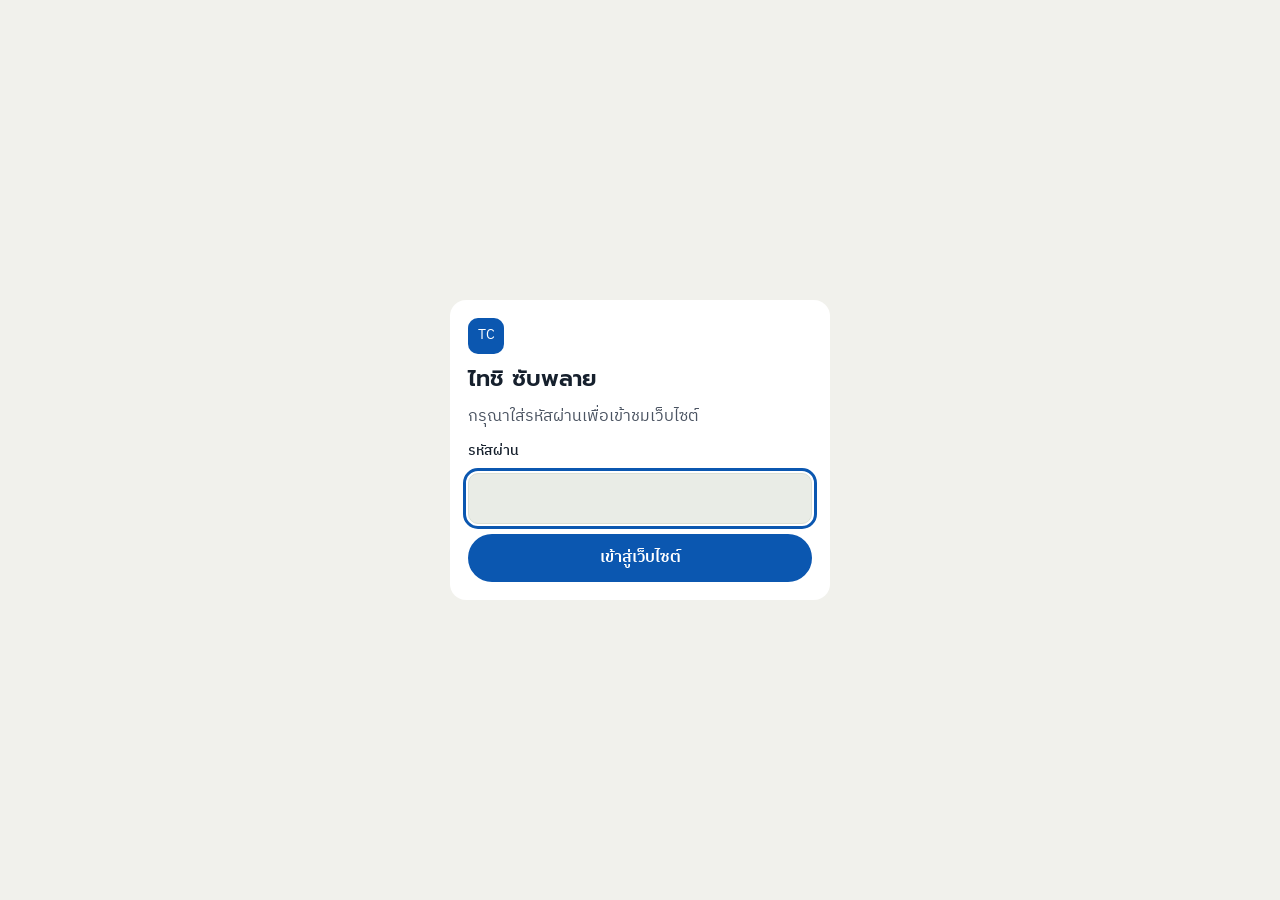
<file: index.html>
<!DOCTYPE html>
<html lang="th">
<head>
  <meta charset="UTF-8">
  <meta name="viewport" content="width=device-width, initial-scale=1.0, viewport-fit=cover">
  <title>TC Supply</title>
  <meta name="description" content="ไทชิ ซับพลาย (TC Supply) โรงงานของครอบครัว ดูสินค้าของเราและขอใบเสนอราคาได้โดยตรง">
  <meta property="og:type" content="website">
  <meta property="og:title" content="ไทชิ ซับพลาย | TC Supply">
  <meta property="og:description" content="ดูสินค้าของเราและขอใบเสนอราคาได้โดยตรงจากโรงงาน">
  <link rel="icon" href="data:image/svg+xml,%3Csvg xmlns='http://www.w3.org/2000/svg' viewBox='0 0 32 32'%3E%3Crect width='32' height='32' rx='8' fill='%234a5ff0'/%3E%3Ctext x='16' y='21' font-family='Arial' font-size='14' font-weight='700' text-anchor='middle' fill='white'%3ETC%3C/text%3E%3C/svg%3E">
  <meta name="claude:viewport-fit-sides" content="cover">
  <meta name="theme-color" content="#0b57b0">
  <!-- Remove this line at launch so Google can list the site -->
  <meta name="robots" content="noindex, nofollow">
  <link rel="preconnect" href="https://fonts.googleapis.com">
  <link rel="preconnect" href="https://fonts.gstatic.com" crossorigin>
  <link rel="stylesheet" href="https://fonts.googleapis.com/css2?family=Charm:wght@700&family=IBM+Plex+Sans+Thai:wght@400;500;600&family=Prompt:wght@500;600&display=swap">
  <link rel="stylesheet" href="style.css?v=8">
</head>
<body>

  <!-- Colours for the drawings. They live here because a colour inside a hidden page stops working. -->
  <svg class="art-defs" aria-hidden="true">
    <defs>
      <linearGradient id="drum" x1="0" x2="1">
        <stop offset="0" stop-color="#0b57b0"/><stop offset=".55" stop-color="#86acdc"/><stop offset="1" stop-color="#0a4a96"/>
      </linearGradient>
      <radialGradient id="glow">
        <stop offset="0" stop-color="#5b8fd4" stop-opacity=".75"/><stop offset="1" stop-color="#5b8fd4" stop-opacity="0"/>
      </radialGradient>
    </defs>
  </svg>

  <!-- Password screen: shown until the password is typed -->
  <section id="gate" hidden>
    <form id="gate-form" class="card">
      <span class="logo">TC</span>
      <h1 id="gate-name"></h1>
      <p class="muted" data-t>Enter the password to view this site.</p>
      <label for="gate-pass" data-t>Password</label>
      <input type="password" id="gate-pass" autocomplete="current-password" required>
      <p id="gate-error" role="alert" hidden></p>
      <button type="submit" class="btn" data-t>Open site</button>
    </form>
  </section>

  <a class="skip" href="#view" data-t>Skip to content</a>
  <div id="sample-bar" hidden><span data-t>Sample site. The product names, details and contact information are not real yet.</span></div>

  <header class="topbar">
    <a class="brand" href="#home">
      <span class="logo" id="brand-mark">TC</span>
      <span id="brand-name"></span>
    </a>
    <nav class="links" aria-label="Main">
      <a href="#home" data-route="home" data-t>Home</a>
      <a href="#products" data-route="products" data-t>Products</a>
      <a href="#about" data-route="about" data-t>About us</a>
      <a href="#contact" data-route="contact" data-t>Contact</a>
    </nav>
    <div class="tools">
      <a class="top-phone" id="top-phone" href="#contact"><span data-icon="phone"></span><span id="top-phone-number"></span></a>
      <button type="button" id="lang-btn" class="lang"></button>
      <a class="quote-link" href="#quote">
        <span data-icon="clipboard"></span>
        <span class="label" data-t>Quote list</span>
        <span class="count" data-quote-count hidden>0</span>
      </a>
    </div>
  </header>

  <main id="view">
    <section id="page-home" class="page"></section>
    <section id="page-products" class="page"></section>
    <section id="page-product" class="page"></section>
    <section id="page-quote" class="page"></section>
    <section id="page-about" class="page"></section>
    <section id="page-contact" class="page"></section>
  </main>

  <footer class="footer">
    <div class="footer-in" id="footer"></div>
  </footer>

  <!-- Phone menu: at the bottom, like the inventory app -->
  <nav class="tabbar" aria-label="Phone menu">
    <a href="#home" data-route="home"><span data-icon="home"></span><span data-t>Home</span></a>
    <a href="#products" data-route="products"><span data-icon="box"></span><span data-t>Products</span></a>
    <a href="#quote" data-route="quote" class="main">
      <span class="ico" data-icon="clipboard"></span>
      <span class="count" data-quote-count hidden>0</span>
      <span data-t>Quote</span>
    </a>
    <a href="#about" data-route="about"><span data-icon="factory"></span><span data-t>About</span></a>
    <a href="#contact" data-route="contact"><span data-icon="phone"></span><span data-t>Contact</span></a>
  </nav>

  <div id="toast" role="status" aria-live="polite"></div>

  <script src="site-data.js?v=8"></script>
  <script src="lang.js?v=8"></script>
  <script src="art.js?v=8"></script>
  <script src="app.js?v=8"></script>
</body>
</html>
</file>
<file: style.css>
/* Colours from the products: paper white ground, ink text, ballpoint blue for actions,
   and a flat deep ink navy for the hero. Phone first.
   White cards sit on a paper-toned page, set apart by tone instead of shadows. */

:root {
  color-scheme: light;
  --bg: #f1f1ec;
  --card: #ffffff;
  --card2: #e9ece6;
  --line: #dadfd5;
  --text: #16202d;
  --muted: #4a5361;
  --accent: #0b57b0;
  --accent-text: #0b57b0;
  --shadow: none;
  --navy: #102a4c;
  --navy-solid: #102a4c;
  --on-navy: #ffffff;
  --on-navy-soft: #c9d6e8;
  --ok: #12804a;
  --bad: #d6203a;

  --font-head: "Prompt", "Leelawadee UI", system-ui, sans-serif;
  --font-body: "IBM Plex Sans Thai", "Leelawadee UI", "Segoe UI", system-ui, sans-serif;
  --font-script: "Charm", "Prompt", serif;
}

* { box-sizing: border-box; -webkit-tap-highlight-color: transparent; }

body {
  margin: 0;
  font-family: var(--font-body);
  font-size: 16px;
  line-height: 1.6;
  background: var(--bg);
  color: var(--text);
}

body::before {
  content: ""; position: fixed; inset: 0 0 auto; z-index: 10;
  height: env(safe-area-inset-top, 0px);
  background: var(--bg);
}

h1, h2, h3 { font-family: var(--font-head); font-weight: 600; line-height: 1.35; margin: 0; text-wrap: balance; }
h1 { font-size: clamp(1.8rem, 4.5vw, 2.6rem); }
h2 { font-size: clamp(1.5rem, 3.4vw, 2.3rem); }
h3 { font-size: 1rem; }
p { margin: 0; }
a { color: inherit; text-decoration: none; }
ul, ol { list-style: none; margin: 0; padding: 0; }
svg.art { display: block; width: 100%; height: auto; }
.art-defs { position: absolute; width: 0; height: 0; }
.icon { width: 1.25em; height: 1.25em; flex: none; }
.muted { color: var(--muted); }
[hidden] { display: none !important; }

:focus-visible { outline: 3px solid var(--accent-text); outline-offset: 2px; border-radius: 8px; }
.hero :focus-visible, .promo :focus-visible, .band :focus-visible { outline-color: #fff; }
.page h1:focus { outline: none; }

.skip {
  position: absolute; left: 16px; top: -60px; z-index: 40;
  padding: 10px 16px; background: var(--card); border-radius: 10px;
}
.skip:focus { top: 8px; }

#sample-bar {
  padding-block: 7px;
  padding-left: max(16px, env(safe-area-inset-left, 0px));
  padding-right: max(16px, env(safe-area-inset-right, 0px));
  background: #fff4dc; color: #6b4300;
  font-size: 0.82rem; text-align: center;
}

/* Password screen */
body.locked > :not(#gate):not(script) { display: none !important; }
#gate {
  min-height: 100vh; display: grid; place-items: center; padding-block: 24px;
  padding-left: max(16px, env(safe-area-inset-left, 0px));
  padding-right: max(16px, env(safe-area-inset-right, 0px));
}
#gate-form { width: 100%; max-width: 380px; display: grid; gap: 10px; }
#gate-form h1 { font-size: 1.4rem; }
#gate-form label { font-size: 0.9rem; font-weight: 500; }
#gate-form input {
  width: 100%; padding: 12px; font: inherit; font-size: 16px; color: var(--text);
  background: var(--card2); border: 1px solid var(--line); border-radius: 10px;
}
#gate-error { font-size: 0.9rem; color: var(--bad); }

/* Header */
.topbar {
  position: sticky; top: calc(env(safe-area-inset-top, 0px) + 10px); z-index: 20;
  display: flex; align-items: center; justify-content: space-between; gap: 12px;
  width: calc(100% - 2 * max(16px, env(safe-area-inset-left, 0px)));
  max-width: 1180px;
  margin: 10px auto 0; padding: 9px 14px;
  background: var(--card); border-radius: 16px; box-shadow: 0 2px 12px rgba(16, 42, 76, 0.1);
}
.brand { display: flex; align-items: center; gap: 10px; font-family: var(--font-head); font-weight: 600; white-space: nowrap; }
.logo {
  width: 36px; height: 36px; flex: none; border-radius: 10px;
  display: grid; place-items: center;
  background: var(--accent-text); color: #fff; font-size: 0.85rem; 
}
.links { display: none; gap: 26px; }
.links a { padding: 6px 2px; color: var(--muted); font-weight: 500; border-bottom: 2px solid transparent; }
.links a:hover { color: var(--text); }
.links a.active { color: var(--accent-text); border-bottom-color: var(--accent-text); }
.tools { display: flex; align-items: center; gap: 8px; }
.top-phone { display: none; align-items: center; gap: 6px; min-height: 40px; padding: 0 6px; font-weight: 600; color: var(--text); white-space: nowrap; font-variant-numeric: tabular-nums; }
.top-phone [data-icon] { display: block; line-height: 0; color: var(--accent-text); }
.lang {
  min-width: 44px; min-height: 40px; padding: 0 10px;
  font: inherit; font-weight: 600; color: var(--accent-text);
  background: var(--card2); border: none; border-radius: 10px; cursor: pointer;
}
.quote-link {
  display: none; position: relative; align-items: center; gap: 8px; min-height: 40px;
  padding: 0 14px; font-weight: 600; color: #fff; background: var(--accent); border-radius: 999px;
}
.quote-link .icon { display: block; }
.count {
  position: absolute; top: -6px; right: -4px; min-width: 20px; height: 20px; padding: 0 5px;
  display: grid; place-items: center;
  font-size: 0.72rem; font-weight: 600; line-height: 1;
  color: #fff; background: var(--bad); border: 2px solid var(--card); border-radius: 999px;
}

/* Page frame */
main {
  max-width: 1212px; margin: 0 auto;
  padding-block: 16px 110px;
  padding-left: max(16px, env(safe-area-inset-left, 0px));
  padding-right: max(16px, env(safe-area-inset-right, 0px));
}
.page { display: none; }
.page.active { display: block; }
.section { margin-top: 56px; }
.section-head { display: flex; align-items: flex-end; justify-content: space-between; gap: 16px; margin-bottom: 20px; }
.more { display: inline-flex; align-items: center; gap: 6px; font-weight: 500; color: var(--accent-text); white-space: nowrap; }
.more.back { margin-bottom: 14px; min-height: 40px; }
.page-title { margin: 12px 0 18px; }

/* Buttons */
.btn {
  display: inline-flex; align-items: center; justify-content: center; gap: 8px;
  min-height: 48px; padding: 10px 26px;
  font: inherit; font-weight: 600; color: #fff;
  background: var(--accent); border: none; border-radius: 999px; cursor: pointer;
  transition: transform 0.15s ease, box-shadow 0.15s ease;
}
.btn:hover { transform: translateY(-1px); filter: brightness(0.92); }
.btn:active { transform: none; opacity: 0.85; }
.btn.small { width: 100%; min-height: 42px; padding: 8px 12px; font-size: 0.9rem; }
.btn.light { background: #fff; color: var(--navy-solid); }
.btn.outline { background: none; color: #fff; border: 1.5px solid rgba(255, 255, 255, 0.6); }
.btn.soft { background: var(--card2); color: var(--accent-text); }
.text-btn {
  min-height: 44px; font: inherit; font-weight: 500; color: var(--accent-text);
  background: none; border: none; cursor: pointer; text-decoration: underline;
}
.icon-btn {
  width: 44px; height: 44px; display: grid; place-items: center; cursor: pointer;
  color: var(--muted); background: none; border: none; border-radius: 10px;
}
.icon-btn:hover { color: var(--bad); background: var(--card2); }

/* Hero */
.hero, .promo, .band { color: var(--on-navy); background: var(--navy-solid); border-radius: 20px; overflow: hidden; }
.hero { display: grid; gap: 4px; padding: 30px 22px 0; background: var(--navy); }
.eyebrow { font-size: 0.82rem; font-weight: 500; line-height: 1.4; color: var(--on-navy-soft); }
:lang(en) .eyebrow { letter-spacing: 0.08em; text-transform: uppercase; }
.eyebrow.dark { color: var(--accent-text); }
.hero h1 { margin-top: 8px; font-size: clamp(2rem, 5.4vw, 3.3rem); }
.lead { margin-top: 12px; max-width: 60ch; color: var(--on-navy-soft); text-wrap: pretty; }
.actions { display: flex; flex-wrap: wrap; gap: 10px; margin-top: 22px; }
.hero-art { min-width: 0; margin: 0 -10px; }

/* Promises */
.promises {
  display: grid; grid-template-columns: repeat(2, 1fr); gap: 16px 12px;
  margin-top: 14px; padding: 18px 16px;
  background: var(--card); border-radius: 16px; box-shadow: var(--shadow);
}
.promises li { display: flex; align-items: center; gap: 10px; min-width: 0; }
.promises .icon { width: 28px; height: 28px; color: var(--accent-text); }
.promises b { display: block; font-size: 0.9rem; font-weight: 600; line-height: 1.45; }
.promises small { display: block; color: var(--muted); font-size: 0.78rem; line-height: 1.45; }

/* Products */
.grid { display: grid; grid-template-columns: repeat(2, minmax(0, 1fr)); gap: 12px; }
/* Product card: the photo runs to the card's edges, then the name,
   one line of code and size, the minimum in ink, and the button. */
.product {
  position: relative; display: flex; flex-direction: column;
  background: var(--card); border-radius: 14px; overflow: hidden;
  transition: transform 0.15s ease;
}
.product:hover { transform: translateY(-2px); }
.product-link { flex: 1; display: flex; flex-direction: column; }
.product .visual { --pad: 12px; border-radius: 0; }
.product .visual img { border-radius: 4px; }
.product h3 {
  margin: 12px 14px 0; line-height: 1.4;
  display: -webkit-box; -webkit-line-clamp: 2; -webkit-box-orient: vertical; overflow: hidden;
}
.product .meta { margin: 2px 14px 0; font-size: 0.82rem; }
.product h3 + .meta { margin-top: 4px; }
.product .moq { margin: 8px 14px 0; color: var(--text); font-weight: 600; }
.product .btn.small { width: auto; margin: 12px 14px 14px; }
.product .badge { top: 10px; left: 10px; }
.visual { --pad: 10px; position: relative; display: grid; place-items: center; padding: var(--pad); aspect-ratio: 1; background: var(--card2); border-radius: 12px; overflow: hidden; }
/* Placed absolutely so a tall photo shrinks to fit the square instead of stretching it. */
.visual img { position: absolute; inset: var(--pad); width: calc(100% - 2 * var(--pad)); height: calc(100% - 2 * var(--pad)); object-fit: contain; border-radius: 8px; }
.visual svg.art { width: 86%; }
.meta { color: var(--muted); font-size: 0.86rem; }
.moq { margin-top: 2px; color: var(--muted); font-size: 0.9rem; font-variant-numeric: tabular-nums; }
.badge {
  position: absolute; top: 20px; left: 20px;
  padding: 2px 11px; font-size: 0.74rem; font-weight: 600; color: #fff;
  background: var(--accent-text); border-radius: 999px;
}
.badge.inline { position: static; align-self: flex-start; }
.empty { grid-column: 1 / -1; padding: 40px 0; text-align: center; color: var(--muted); }

/* Proof: stays hidden until site-data.js has some */
.facts { display: grid; grid-template-columns: repeat(auto-fit, minmax(130px, 1fr)); gap: 12px; margin: 0; }
.facts div { padding: 16px; background: var(--card); border-radius: 16px; box-shadow: var(--shadow); }
.facts dt { color: var(--muted); font-size: 0.86rem; }
.facts dd { margin: 0; font-family: var(--font-head); font-size: 1.5rem; font-weight: 600; font-variant-numeric: tabular-nums; }
.proof-head { margin: 20px 0 10px; }
.proof-list { display: grid; gap: 8px; }
.proof-list li { padding: 12px 16px; background: var(--card); border-radius: 12px; box-shadow: var(--shadow); }
.proof-list b { display: block; font-weight: 600; }
.proof-list small { color: var(--muted); }
.faq { padding: 12px 16px; margin-bottom: 8px; background: var(--card); border-radius: 12px; box-shadow: var(--shadow); }
.faq summary { min-height: 24px; font-weight: 600; cursor: pointer; }
.faq p { margin-top: 6px; }

/* Bulk order banner */
.promo { display: grid; gap: 8px; margin-top: 56px; padding: 28px 22px 16px; }
.promo-copy { min-width: 0; }
.promo h2 { margin-top: 6px; font-size: clamp(1.7rem, 4.6vw, 2.5rem); }
.promo .btn { margin-top: 20px; }
.promo-art { display: grid; grid-template-columns: 1fr 1fr; align-items: center; gap: 6px; }
.promo-art svg { max-width: 220px; }
.script { font-family: var(--font-script); font-size: clamp(1.35rem, 3.4vw, 1.9rem); line-height: 1.3; color: var(--on-navy); transform: rotate(-3deg); text-wrap: balance; }

/* Categories */
.categories { display: grid; grid-template-columns: repeat(2, minmax(0, 1fr)); gap: 12px; }
.category {
  display: flex; flex-direction: column; align-items: center; gap: 2px;
  padding: 14px 10px; text-align: center;
  background: var(--card); border-radius: 16px; box-shadow: var(--shadow);
}
.category:hover b { color: var(--accent-text); }
.category .pic { width: 78px; }
.category .pic img { display: block; width: 78px; height: 78px; object-fit: cover; border-radius: 12px; }
.category b { font-weight: 600; font-size: 0.95rem; }
.category small { color: var(--muted); }

/* Contact banner */
.band { display: grid; gap: 18px; justify-items: start; margin-top: 56px; padding: 28px 22px; }
.band .actions { margin-top: 0; }

/* Filters */
.filters { display: grid; gap: 12px; margin-bottom: 16px; }
.chips { display: flex; flex-wrap: wrap; gap: 8px; }
.chip {
  flex: none; min-height: 42px; padding: 0 16px;
  font: inherit; font-weight: 500; color: var(--muted);
  background: var(--card); border: none; border-radius: 999px; cursor: pointer; box-shadow: var(--shadow);
}
.chip.active { color: #fff; background: var(--accent-text); }
.search {
  display: flex; align-items: center; gap: 8px; padding: 0 14px; min-height: 46px;
  color: var(--muted); background: var(--card); border: 1px solid var(--line); border-radius: 999px;
}
.search input { flex: 1; min-width: 0; padding: 0; font: inherit; font-size: 16px; color: var(--text); background: none; border: none; outline: none; }
.search:focus-within { outline: 3px solid var(--accent-text); outline-offset: 2px; }

/* Product page */
.detail { display: grid; gap: 20px; }
.gallery { min-width: 0; display: grid; gap: 10px; }
.gallery .visual { background: var(--card); box-shadow: var(--shadow); border-radius: 18px; }
.gallery .visual svg.art { width: 72%; }
.zoom { display: block; width: 100%; padding: 0; background: none; border: 0; border-radius: 18px; cursor: zoom-in; }
.zoom-hint { text-align: center; }
.lightbox {
  width: 100vw; height: 100dvh; max-width: none; max-height: none; margin: 0; padding: 0;
  background: rgba(10, 12, 30, 0.94); border: 0;
}
.lightbox[open] { display: grid; place-items: center; }
.lightbox::backdrop { background: transparent; }
.lightbox img { max-width: calc(100vw - 32px); max-height: calc(100dvh - 120px); object-fit: contain; border-radius: 8px; }
.lightbox-count { position: fixed; bottom: 20px; left: 0; right: 0; color: #fff; text-align: center; font-variant-numeric: tabular-nums; }
.lightbox-btn {
  position: fixed; display: grid; place-items: center; width: 48px; height: 48px; padding: 0;
  color: var(--text); background: #fff; border: 0; border-radius: 50%; font-size: 1.8rem; line-height: 1; cursor: pointer;
}
.lightbox-btn.close { top: 16px; right: 16px; }
.lightbox-btn.prev { top: 50%; left: 16px; transform: translateY(-50%); }
.lightbox-btn.next { top: 50%; right: 16px; transform: translateY(-50%); }
.thumbs { display: flex; gap: 8px; }
.thumbs button { width: 66px; height: 66px; padding: 0; background: var(--card); border: 1px solid var(--line); border-radius: 10px; overflow: hidden; cursor: pointer; }
.thumbs img { width: 100%; height: 100%; object-fit: cover; }
.info { min-width: 0; display: flex; flex-direction: column; gap: 8px; }
.description { margin-top: 6px; max-width: 58ch; color: var(--muted); }
.specs { margin: 12px 0; padding: 4px 14px; background: var(--card); border-radius: 12px; box-shadow: var(--shadow); }
.specs div { display: flex; justify-content: space-between; align-items: baseline; gap: 16px; padding: 9px 0; border-bottom: 1px solid var(--line); }
.specs div:last-child { border-bottom: none; }
.specs dd { margin: 0; font-weight: 600; text-align: right; font-variant-numeric: tabular-nums; }
.specs dt { color: var(--muted); font-size: 0.9rem; }
.print-btn { align-self: flex-start; }
.print-contact { display: none; }
.field-label { margin-bottom: 6px; font-size: 0.86rem; font-weight: 500; color: var(--muted); }
.buy { display: flex; flex-wrap: wrap; align-items: flex-end; gap: 12px; }
.buy .btn { flex: 1 1 180px; }
.stepper { display: inline-flex; align-items: center; background: var(--card2); border-radius: 999px; }
.stepper button { width: 44px; height: 44px; font-size: 1.2rem; color: var(--accent-text); background: none; border: none; cursor: pointer; }
.stepper input {
  width: 62px; height: 44px; padding: 0; text-align: center;
  font: inherit; font-weight: 600; font-variant-numeric: tabular-nums; color: var(--text);
  background: none; border: none; -moz-appearance: textfield; appearance: textfield;
}
.stepper input::-webkit-outer-spin-button, .stepper input::-webkit-inner-spin-button { -webkit-appearance: none; margin: 0; }

/* Quote */
.card { background: var(--card); border-radius: 16px; padding: 18px; box-shadow: var(--shadow); }
.card > h2 { font-size: 1.1rem; margin-bottom: 12px; }
.steps { display: flex; gap: 8px; margin-bottom: 18px; }
.steps li { flex: 1; min-width: 0; display: flex; align-items: center; gap: 8px; font-size: 0.86rem; color: var(--muted); }
.steps .num {
  width: 28px; height: 28px; flex: none; display: grid; place-items: center;
  font-weight: 600; background: var(--line); border-radius: 50%;
}
.steps li.active { color: var(--text); font-weight: 500; }
.steps li.active .num { color: #fff; background: var(--accent-text); }
.quote-layout { display: grid; gap: 14px; align-items: start; }
.quote-items li {
  display: grid; grid-template-columns: 64px minmax(0, 1fr) 44px; gap: 6px 12px; align-items: center;
  padding: 12px 0; border-bottom: 1px solid var(--line);
}
.quote-items li:last-child { border-bottom: none; }
.quote-items .visual { --pad: 4px; grid-row: span 2; }
.quote-items .visual svg.art { width: 100%; }
.quote-name { min-width: 0; font-weight: 500; }
.quote-name a:hover { color: var(--accent-text); }
.quote-name small { display: block; font-weight: 400; color: var(--muted); }
.quote-items .stepper { grid-column: 2 / 3; justify-self: start; }
.quote-items .icon-btn { grid-column: 3; grid-row: 1; }
.form { display: grid; gap: 12px; }
.form > h2 { margin-bottom: 0; }
.form label { display: block; font-size: 0.9rem; font-weight: 500; }
.form input, .form textarea, .message {
  display: block; width: 100%; margin-top: 4px; padding: 12px;
  font: inherit; font-size: 16px; font-weight: 400; color: var(--text);
  background: var(--card2); border: 1px solid var(--line); border-radius: 10px;
}
.form textarea { resize: vertical; }
.hint { font-size: 0.85rem; color: var(--muted); }
.form-error { color: var(--bad); font-weight: 600; }
.ready { display: grid; justify-items: center; gap: 10px; max-width: 620px; margin: 0 auto; text-align: center; }
.ready.card > h2 { margin-bottom: 0; }
.tick { width: 58px; height: 58px; display: grid; place-items: center; color: #fff; background: var(--accent-text); border-radius: 50%; font-size: 1.3rem; }
.message { resize: none; text-align: left; }
.ready-actions { display: grid; gap: 10px; width: 100%; }
.qr { width: 140px; height: 140px; object-fit: contain; }
.empty-card {
  display: grid; justify-items: center; gap: 10px; padding: 44px 20px; text-align: center;
  background: var(--card); border-radius: 16px; box-shadow: var(--shadow);
}
.empty-card > .icon { width: 42px; height: 42px; color: var(--accent-text); }
.empty-card .btn { margin-top: 8px; }

/* About */
.about { display: grid; gap: 20px; align-items: center; margin-top: 12px; }
.about h1 { margin: 4px 0 12px; }
.story { max-width: 60ch; margin-bottom: 12px; color: var(--muted); }
.about-art { padding: 10px; min-width: 0; background: var(--navy-solid); border-radius: 20px; }
.process { display: grid; gap: 0; }
.process li { position: relative; display: flex; gap: 14px; padding-bottom: 22px; }
.process li:last-child { padding-bottom: 0; }
.process li:not(:last-child)::before {
  content: ""; position: absolute; left: 15px; top: 34px; bottom: 2px; width: 2px; background: var(--line);
}
.dot { width: 32px; height: 32px; flex: none; display: grid; place-items: center; color: #fff; background: var(--accent-text); border-radius: 50%; font-size: 0.8rem; }
.process b { display: block; font-weight: 600; }
.process small { color: var(--muted); font-size: 0.86rem; }

/* Contact */
.contact-grid { display: grid; gap: 12px; }
.contact-card {
  display: flex; flex-wrap: wrap; align-items: center; gap: 12px;
  padding: 16px; background: var(--card); border-radius: 16px; box-shadow: var(--shadow);
}
.contact-icon { width: 44px; height: 44px; flex: none; display: grid; place-items: center; color: var(--accent-text); background: var(--card2); border-radius: 12px; }
.contact-text { min-width: 0; flex: 1 1 140px; }
.contact-text small { display: block; color: var(--muted); }
.contact-text b { font-weight: 600; overflow-wrap: anywhere; }
.contact-text b.missing { font-weight: 400; color: var(--muted); }
.contact-link { display: block; padding: 3px 0; font-weight: 600; color: var(--accent-text); overflow-wrap: anywhere; font-variant-numeric: tabular-nums; }

/* Footer */
.footer {
  margin-bottom: 70px; background: var(--card);
  padding-block: 30px;
  padding-left: max(16px, env(safe-area-inset-left, 0px));
  padding-right: max(16px, env(safe-area-inset-right, 0px));
}
.footer-in { max-width: 1180px; margin: 0 auto; display: grid; grid-template-columns: repeat(2, minmax(0, 1fr)); gap: 22px 16px; }
.foot-brand, .copyright { grid-column: 1 / -1; }
.foot-brand .muted { margin-top: 8px; }
.footer h3 { margin-bottom: 8px; }
.footer-in > div:not(.foot-brand) a { display: block; padding: 5px 0; color: var(--muted); }
.footer-in > div:not(.foot-brand) a:hover { color: var(--accent-text); }
.copyright { padding-top: 14px; font-size: 0.82rem; color: var(--muted); border-top: 1px solid var(--line); }

/* Phone menu */
.tabbar {
  position: fixed; bottom: 0; left: 0; right: 0; z-index: 25;
  display: flex; justify-content: space-around;
  padding-top: 6px;
  padding-bottom: calc(6px + env(safe-area-inset-bottom, 0px));
  padding-left: max(4px, env(safe-area-inset-left, 0px));
  padding-right: max(4px, env(safe-area-inset-right, 0px));
  background: var(--card); border-top: 1px solid var(--line);
}
.tabbar a {
  position: relative; flex: 1; min-width: 0; min-height: 48px; padding: 4px 2px;
  display: flex; flex-direction: column; align-items: center; justify-content: flex-end; gap: 2px;
  font-size: 0.72rem; color: var(--muted);
}
.tabbar [data-icon] { display: block; height: 1.5rem; font-size: 1.15rem; }
.tabbar a.active { color: var(--accent-text); font-weight: 600; }
.tabbar a.main .ico {
  width: 48px; height: 48px; margin-top: -24px;
  display: grid; place-items: center; font-size: 1.1rem;
  color: #fff; background: var(--accent-text); border-radius: 50%;
  box-shadow: 0 4px 12px rgba(11, 87, 176, 0.35);
}
.tabbar .count { top: -16px; right: calc(50% - 30px); }

/* Message after adding a product */
#toast {
  position: fixed; left: 50%; bottom: calc(84px + env(safe-area-inset-bottom, 0px)); z-index: 30;
  display: flex; align-items: center; gap: 14px;
  width: max-content; max-width: calc(100% - 32px); padding: 10px 18px;
  font-size: 0.92rem; color: #fff; background: var(--text); border-radius: 999px;
  opacity: 0; visibility: hidden; pointer-events: none; transform: translate(-50%, 8px);
  transition: opacity 0.2s ease, transform 0.2s ease, visibility 0.2s;
}
#toast.show { opacity: 1; visibility: visible; transform: translate(-50%, 0); }
#toast a { flex: none; padding: 2px 0; font-weight: 600; text-decoration: underline; pointer-events: auto; }
#toast:not(.show) a { pointer-events: none; }

@media (min-width: 620px) {
  .grid { grid-template-columns: repeat(3, minmax(0, 1fr)); }
  .categories { grid-template-columns: repeat(4, minmax(0, 1fr)); }
  .promises { grid-template-columns: repeat(4, 1fr); }
  .contact-grid { grid-template-columns: repeat(2, minmax(0, 1fr)); }
  .contact-card.wide { grid-column: 1 / -1; }
  .ready-actions { grid-template-columns: repeat(auto-fit, minmax(170px, 1fr)); }
  .band { grid-template-columns: 1fr auto; align-items: center; }
  .process { grid-template-columns: repeat(5, minmax(0, 1fr)); gap: 12px; }
  .process li { flex-direction: column; gap: 10px; padding-bottom: 0; }
  .process li:not(:last-child)::before { left: 40px; right: -12px; top: 15px; bottom: auto; width: auto; height: 2px; }
}

/* Wide screen: full header, no phone menu */
@media (min-width: 900px) {
  .links, .quote-link { display: flex; }
  .tabbar { display: none; }
  main { padding-bottom: 40px; }
  .footer { margin-bottom: 0; }
  .footer-in { grid-template-columns: 2fr 1fr 1fr 1fr; }
  .section, .promo, .band { margin-top: 72px; }
  .foot-brand { grid-column: auto; }
  #toast { bottom: 28px; }
  .hero { grid-template-columns: minmax(0, 1fr) minmax(0, 1.15fr); align-items: center; gap: 12px; padding: 34px 20px 16px 48px; }
  .grid { grid-template-columns: repeat(4, minmax(0, 1fr)); gap: 16px; }
  .promo { grid-template-columns: minmax(0, 1.1fr) minmax(0, 1fr); align-items: center; padding: 34px 48px; }
  .band { padding: 34px 48px; }
  .filters { grid-template-columns: minmax(0, 1fr) 280px; align-items: center; }
  .detail { grid-template-columns: minmax(0, 1fr) minmax(0, 1fr); gap: 40px; align-items: start; }
  .gallery { position: sticky; top: 90px; }
  .quote-layout { grid-template-columns: minmax(0, 1.5fr) minmax(0, 1fr); }
  .quote-items li { grid-template-columns: 76px minmax(0, 1fr) auto 44px; }
  .quote-items .visual { grid-row: auto; }
  .quote-items .stepper { grid-column: auto; }
  .quote-items .icon-btn { grid-column: auto; grid-row: auto; }
  .about { grid-template-columns: minmax(0, 1fr) minmax(0, 1.1fr); gap: 40px; }
}

@media (min-width: 1100px) {
  .top-phone { display: flex; }
}

/* Printing a product page gives a one-page spec sheet */
@media print {
  body { background: #fff; }
  .topbar, .tabbar, .footer, .skip, #sample-bar, #toast, .band, .back, .buy, .print-btn { display: none !important; }
  main { padding: 0; }
  .detail { grid-template-columns: 1fr 1fr; gap: 24px; }
  .gallery { position: static; }
  .gallery .visual, .specs { box-shadow: none; border: 1px solid var(--line); }
  .print-contact { display: block; margin-top: 12px; font-weight: 600; }
}

@media (prefers-reduced-motion: reduce) {
  html { scroll-behavior: auto; }
  .btn, .product, #toast { transition: none; }
  .btn:hover, .product:hover { transform: none; }
}
</file>
